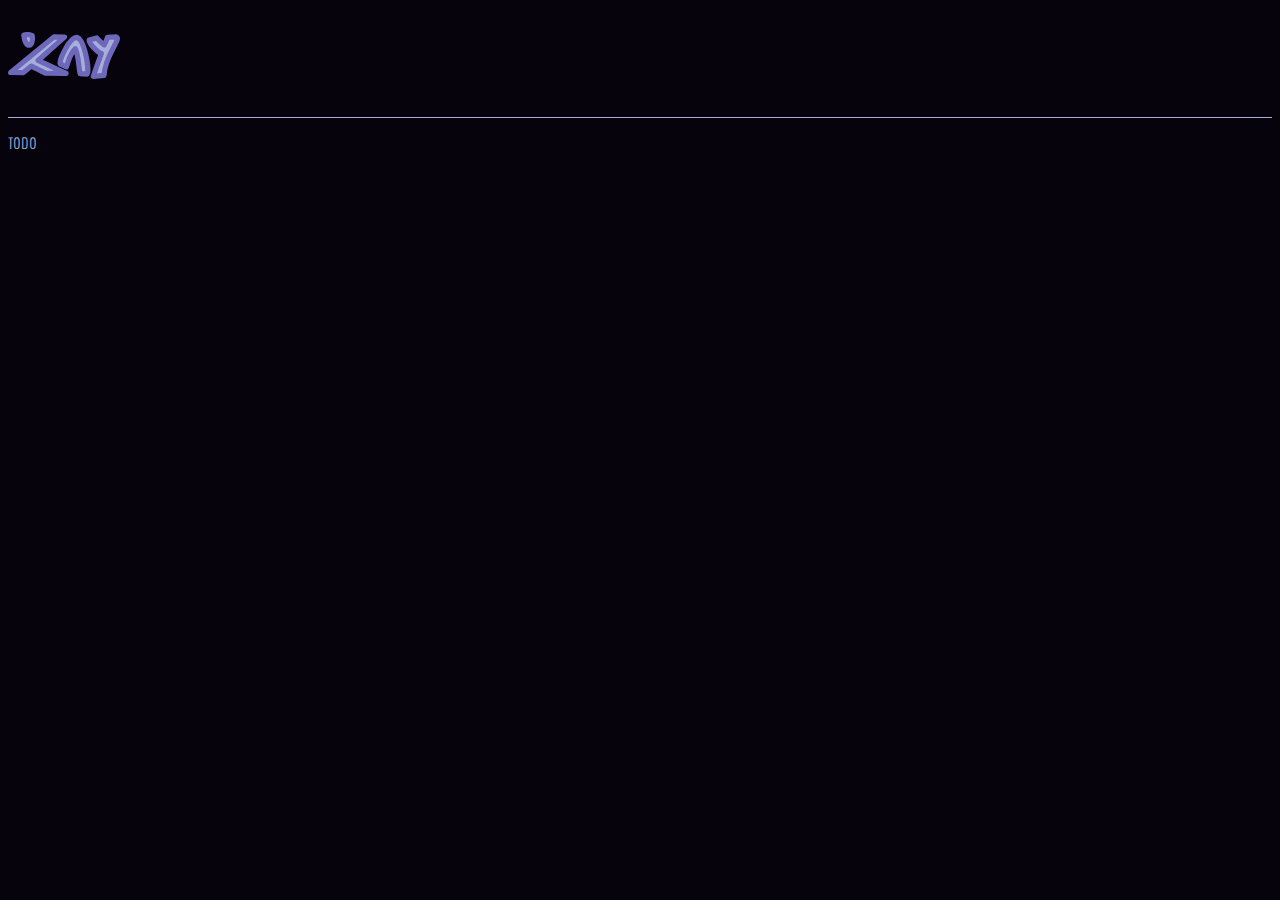
<file: Ask485.html>
<!DOCTYPE html>
<html lang="en">
<head>
  <meta charset="utf-8">
  <meta name="description" content="Kay Kosek, Co-creator of a Search Engine.">
  <meta name="author" content="Kay Kosek">
  <title>Essentiallee Free</title>
  <meta name="viewport" content="width=device-width, initial-scale=1.0">
  <link rel="stylesheet" type="text/css" href="css/style.css">
  <link rel="preconnect" href="https://fonts.googleapis.com">
<link rel="preconnect" href="https://fonts.gstatic.com" crossorigin>
<link href="https://fonts.googleapis.com/css2?family=Economica:ital,wght@0,400;0,700;1,400;1,700&family=Geostar+Fill&display=swap" rel="stylesheet">
</head>
<body>
  <!--Header Section-->
  <header id="header">
    <div class="title-logo">
        <a href="home.html"><img src="assets/kay-alt.svg" alt="KAY"></a>
    </div>
  </header>
  TODO
</body>
</html>
</file>
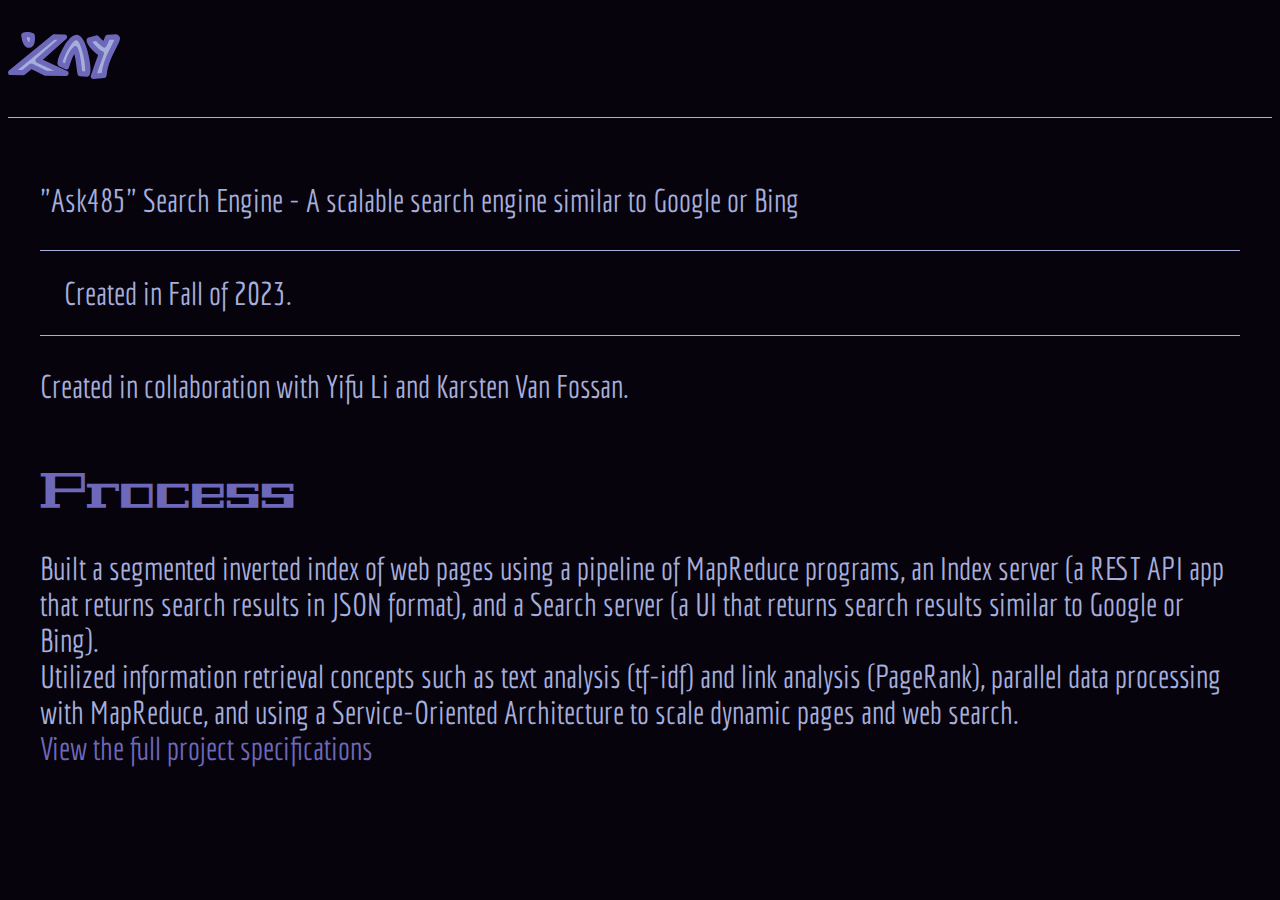
<file: ask485.html>
<!DOCTYPE html>
<html lang="en">
<head>
  <meta charset="utf-8">
  <meta name="description" content="Kay Kosek, Co-creator of a Search Engine.">
  <meta name="author" content="Kay Kosek">
  <title>Search Engine</title>
  <meta name="viewport" content="width=device-width, initial-scale=1.0">
  <link rel="stylesheet" type="text/css" href="css/style.css">
  <link rel="stylesheet" type="text/css" href="css/projects.css">
  <link rel="stylesheet" type="text/css" href="css/ask485.css">
  <link rel="preconnect" href="https://fonts.googleapis.com">
  <link rel="preconnect" href="https://fonts.gstatic.com" crossorigin>
<link rel="apple-touch-icon" sizes="180x180" href="assets/apple-touch-icon.png">
<link rel="icon" type="image/png" sizes="32x32" href="assets/favicon-32x32.png">
<link rel="icon" type="image/png" sizes="16x16" href="assets/favicon-16x16.png">
<link rel="manifest" href="/site.webmanifest">
<link rel="preconnect" href="https://fonts.gstatic.com" crossorigin>
<link href="https://fonts.googleapis.com/css2?family=Economica:ital,wght@0,400;0,700;1,400;1,700&family=Geostar+Fill&display=swap" rel="stylesheet">
</head>
<body>
  <!--Header Section-->
  <header id="header">
    <div class="title-logo">
        <a href="index.html"><img src="assets/kay-alt.svg" alt="KAY"></a>
    </div>
  </header>
  <div class="container">
    <div class="summary">
      "Ask485" Search Engine - A scalable search engine similar to Google or Bing
    </div>
    <div class="project-date">
      Created in Fall of 2023.
    </div>
    <!--Description of Project-->
    <div class="description">
      <div class="team">
        Created in collaboration with Yifu Li and Karsten Van Fossan.
      </div>
      <h1>Process</h1>
      Built a segmented inverted index of web pages using a pipeline of MapReduce programs,
      an Index server (a REST API app that returns search results in JSON format), and a
      Search server (a UI that returns search results similar to Google or Bing). <br>
      Utilized information retrieval concepts such as text analysis (tf-idf) and link analysis
      (PageRank), parallel data processing with MapReduce, and using a Service-Oriented
      Architecture to scale dynamic pages and web search. <br>
      <a class="spec" href="https://eecs485staff.github.io/p5-search-engine/" target="_blank">
        View the full project specifications 
      </a> <br>
    </div>
  </div>
</body>
</html>
</file>
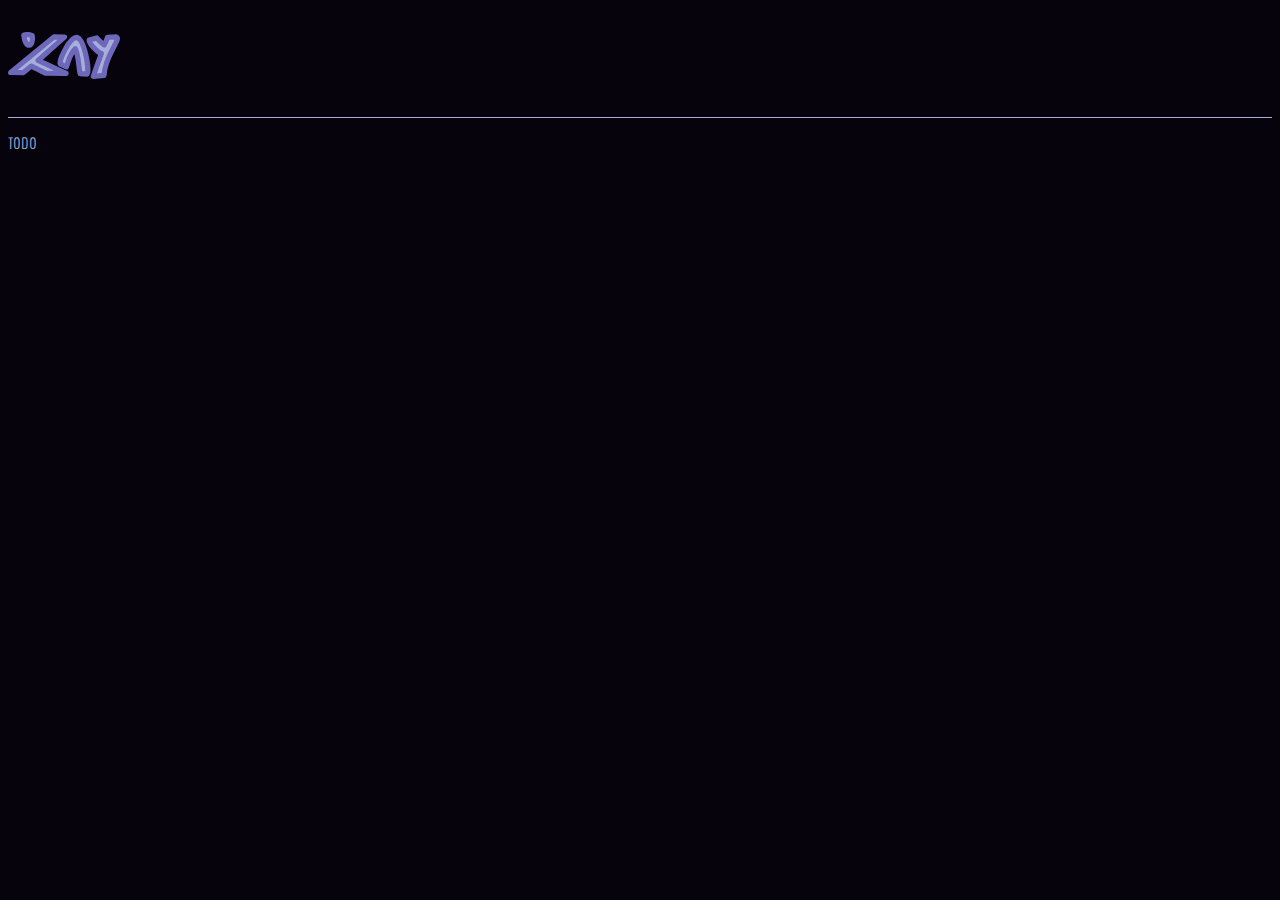
<file: EssentialleeFree.html>
<!DOCTYPE html>
<html lang="en">
<head>
  <meta charset="utf-8">
  <meta name="description" content="Kay Kosek, Co-creator of Essentiallee Free.">
  <meta name="author" content="Kay Kosek">
  <title>Essentiallee Free</title>
  <meta name="viewport" content="width=device-width, initial-scale=1.0">
  <link rel="stylesheet" type="text/css" href="css/style.css">
  <link rel="preconnect" href="https://fonts.googleapis.com">
<link rel="preconnect" href="https://fonts.gstatic.com" crossorigin>
<link href="https://fonts.googleapis.com/css2?family=Economica:ital,wght@0,400;0,700;1,400;1,700&family=Geostar+Fill&display=swap" rel="stylesheet">
</head>
<body>
  <!--Header Section-->
  <header id="header">
    <div class="title-logo">
        <a href="home.html"><img src="assets/kay-alt.svg" alt="KAY"></a>
    </div>
  </header>
  TODO
</body>
</html>
</file>
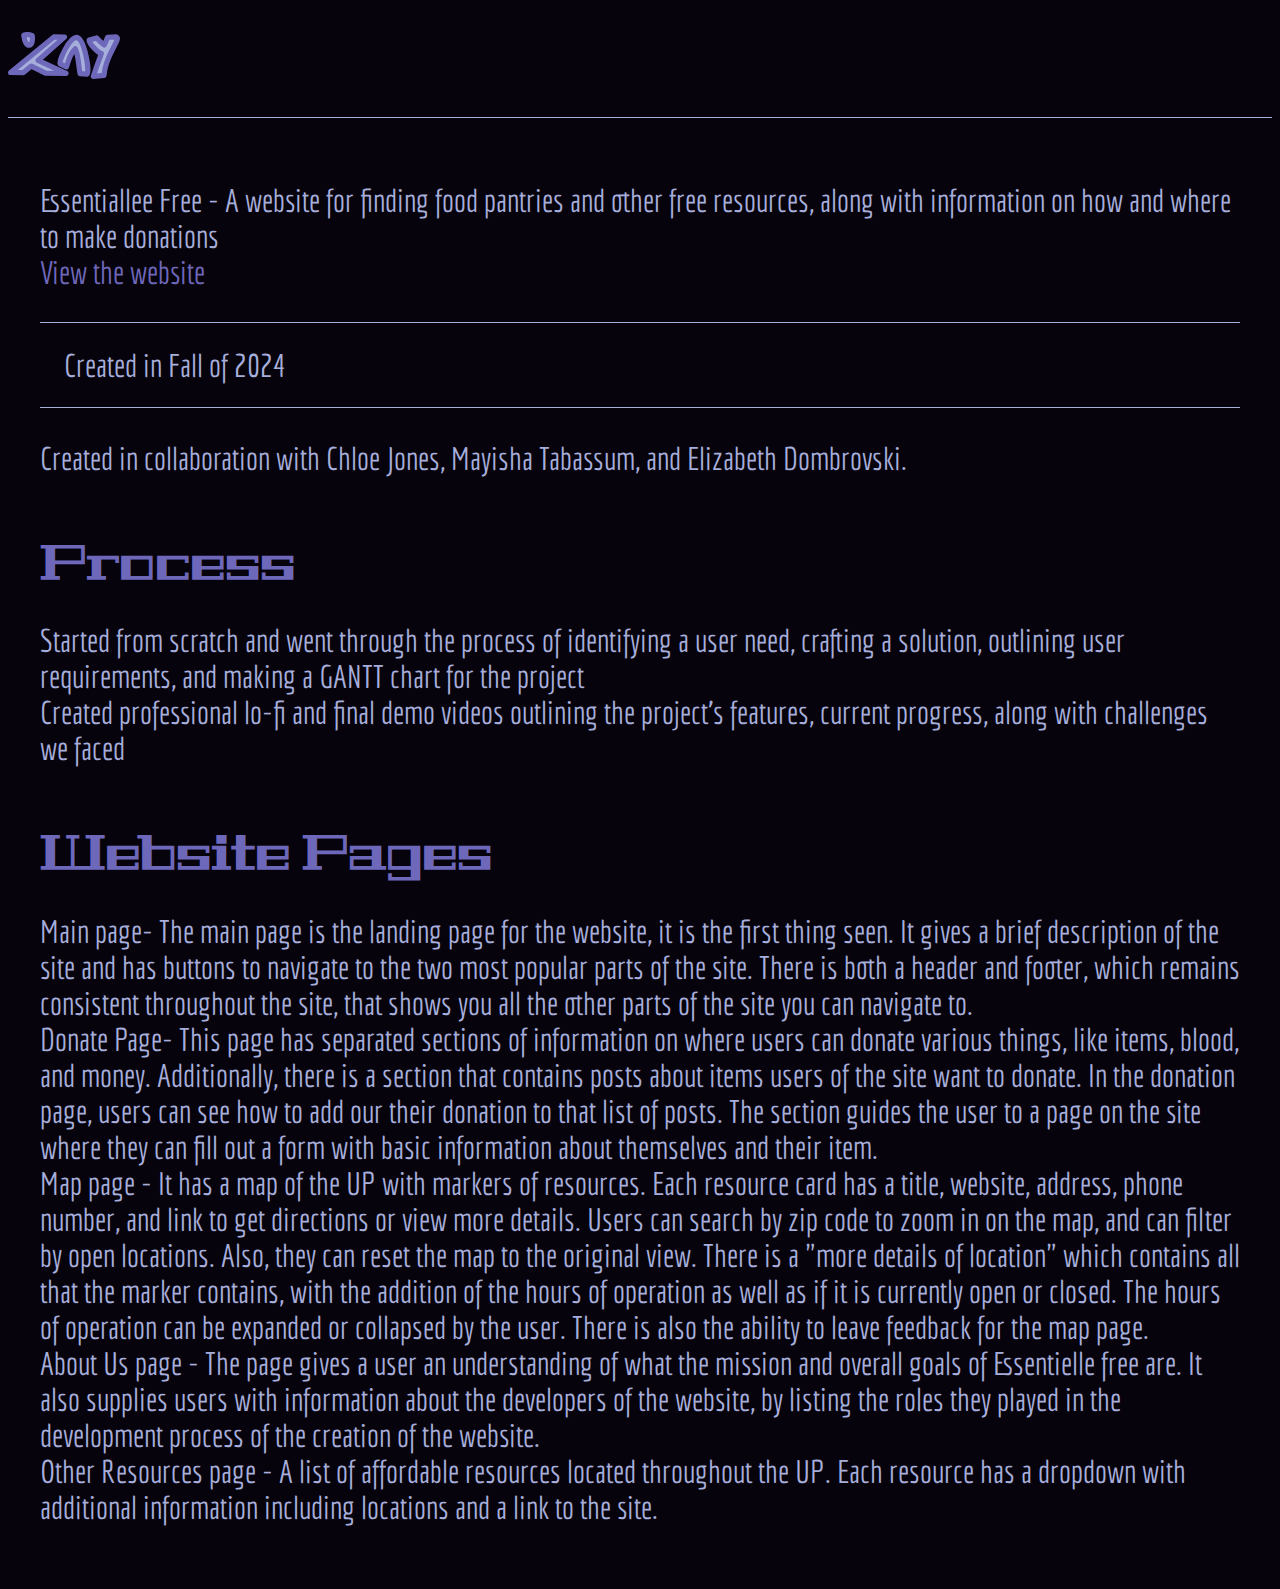
<file: essentialleefree.html>
<!DOCTYPE html>
<html lang="en">
<head>
  <meta charset="utf-8">
  <meta name="description" content="Kay Kosek, Co-creator of Essentiallee Free.">
  <meta name="author" content="Kay Kosek">
  <title>Essentiallee Free</title>
  <meta name="viewport" content="width=device-width, initial-scale=1.0">
  <link rel="stylesheet" type="text/css" href="css/style.css">
  <link rel="stylesheet" type="text/css" href="css/projects.css">
  <link rel="stylesheet" type="text/css" href="css/ef.css">
  <link rel="preconnect" href="https://fonts.googleapis.com">
  <link rel="preconnect" href="https://fonts.gstatic.com" crossorigin>
<link rel="apple-touch-icon" sizes="180x180" href="assets/apple-touch-icon.png">
<link rel="icon" type="image/png" sizes="32x32" href="assets/favicon-32x32.png">
<link rel="icon" type="image/png" sizes="16x16" href="assets/favicon-16x16.png">
<link rel="manifest" href="/site.webmanifest">
<link href="https://fonts.googleapis.com/css2?family=Economica:ital,wght@0,400;0,700;1,400;1,700&family=Geostar+Fill&display=swap" rel="stylesheet">
</head>
<body>
  <!--Header Section-->
  <header id="header">
    <div class="title-logo">
        <a href="index.html"><img src="assets/kay-alt.svg" alt="KAY"></a>
    </div>
  </header>
  <div class="container">
    <div class="summary">
      Essentiallee Free - A website for finding food pantries and other free resources, along with
      information on how and where to make donations <br>
      <a class="website-link" href="https://chlooeanne.github.io/essentiallee-free/main_page.html" target="_blank">View the website</a> 
    </div>
    <div class="project-date">
      Created in Fall of 2024
    </div>
    <div class="description">
      <!--Description of Project-->
    <div class="description">
      <div class="team">
        Created in collaboration with Chloe Jones, Mayisha Tabassum, and Elizabeth Dombrovski.
      </div>
      <h1>Process</h1>
      Started from scratch and went through the process of identifying a user need, crafting
      a solution, outlining user requirements, and making a GANTT chart for the project <br>
      Created professional lo-fi and final demo videos outlining the project’s features, current
      progress, along with challenges we faced
      <h1>Website Pages</h1>
      Main page-
      The main page is the landing page for the website, it is the first thing seen. It gives a 
      brief description of the site and has buttons to navigate to the two most popular parts of 
      the site. There is both a header and footer, which remains consistent throughout the site, 
      that shows you all the other parts of the site you can navigate to.
      <br>
      Donate Page-
      This page has separated sections of information on where users can donate various things, 
      like items, blood, and money. Additionally, there is a section that contains posts about 
      items users of the site want to donate. In the donation page, users can see how to add our 
      their donation to that list of posts. The section guides the user to a page on the site 
      where they can fill out a form with basic information about themselves and their item. 
      <br>
      Map page - 
      It has a map of the UP with markers of resources. Each resource card has a title, website, 
      address, phone number, and link to get directions or view more details. Users can search by 
      zip code to zoom in on the map, and can filter by open locations. Also, they can reset the 
      map to the original view. There is a "more details of location" which contains all that the 
      marker contains, with the addition of the hours of operation as well as if it is currently open 
      or closed. The hours of operation can be expanded or collapsed by the user. There is also the ability 
      to leave feedback for the map page.
      <br>
      About Us page -
      The page gives a user an understanding of what the mission and overall goals of Essentielle free are. 
      It also supplies users with information about the developers of the website, by listing the roles they 
      played in the development process of the creation of the website. 
      <br>
      Other Resources page -
      A list of affordable resources located throughout the UP. Each resource has a dropdown with additional 
      information including locations and a link to the site.
    </div>
  </div>
</body>
</html>
</file>
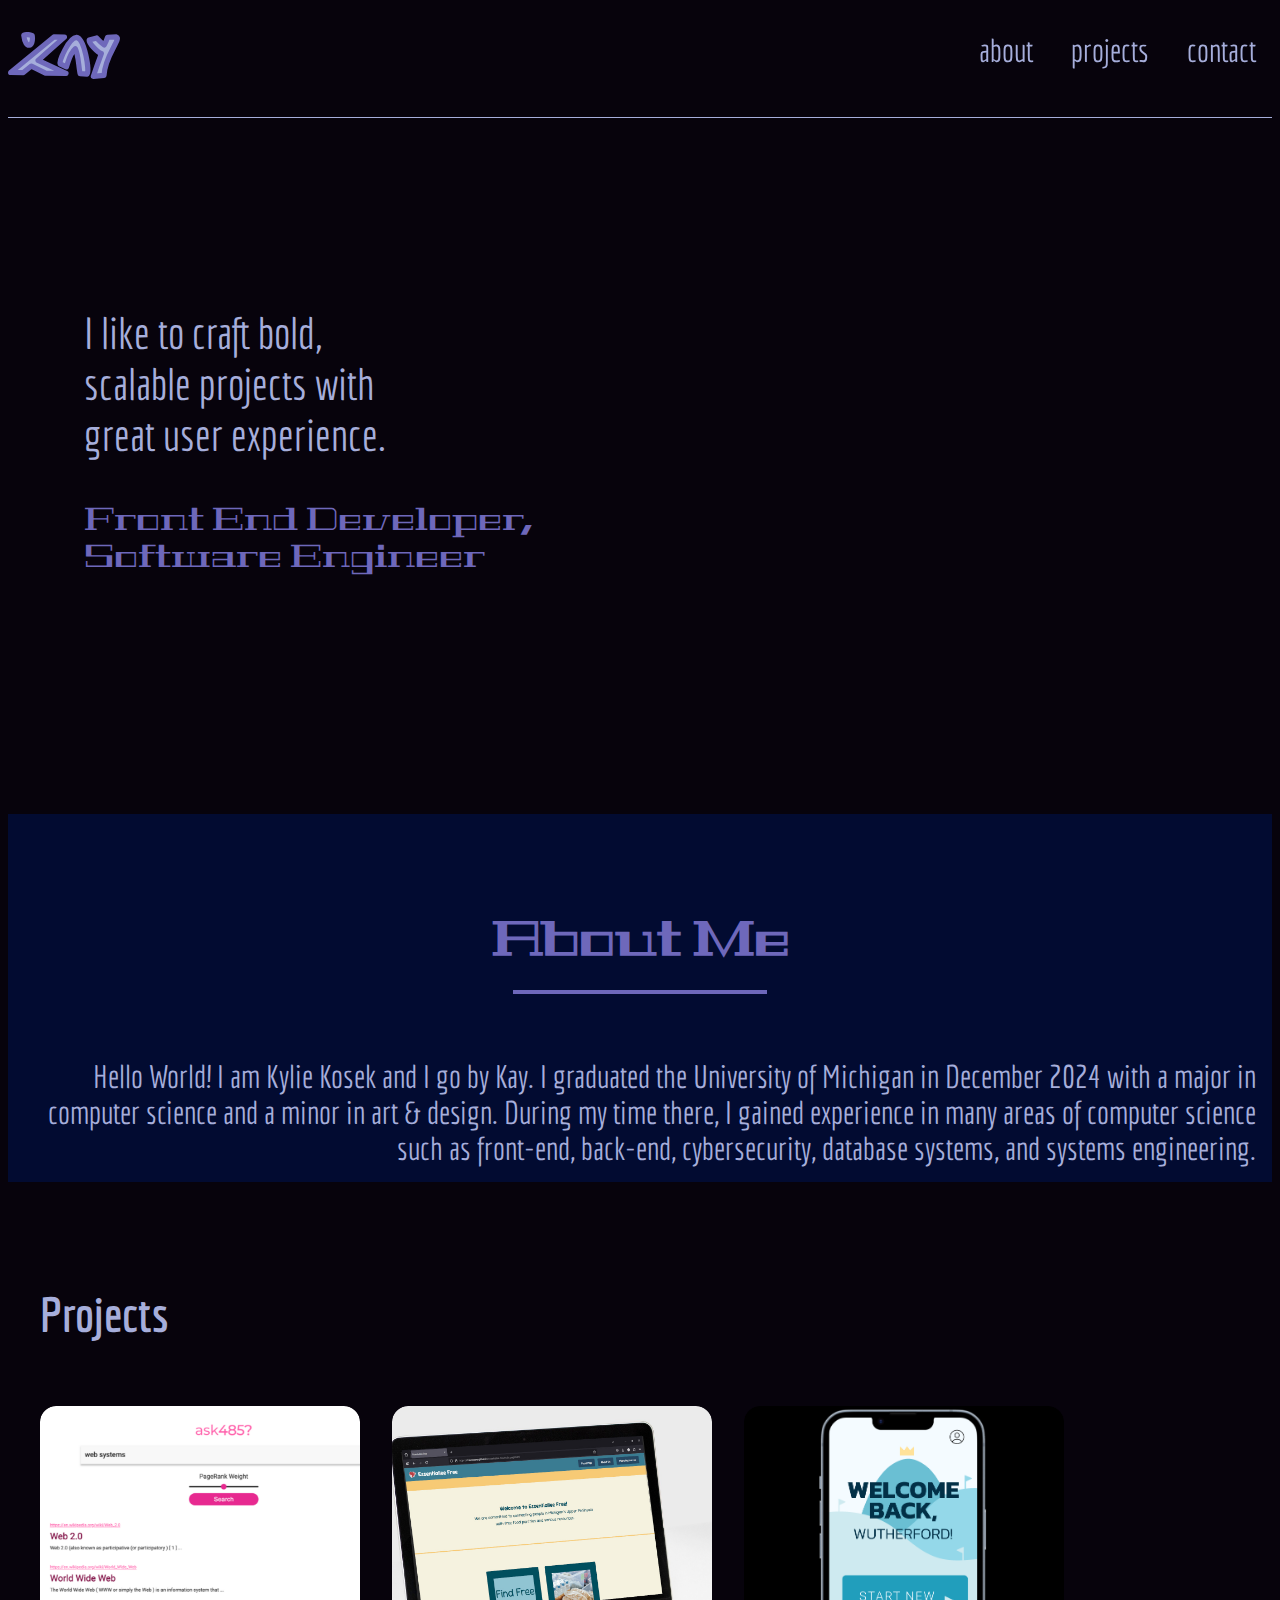
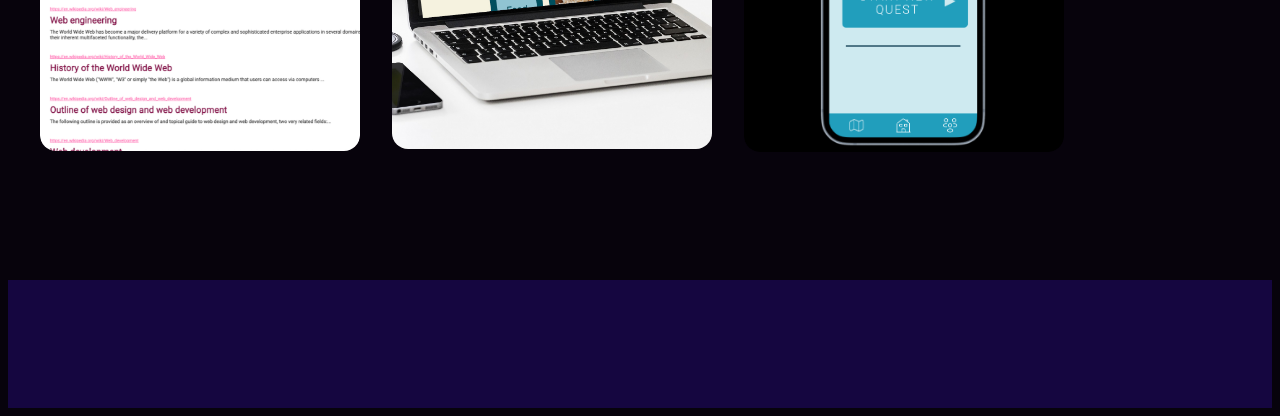
<file: home.html>
<!DOCTYPE html>
<html lang="en">
<head>
  <meta charset="utf-8">
  <meta name="description" content="Kay Kosek, Software developer, Web designer.">
  <meta name="author" content="Kay Kosek">
  <title>Kay Kosek</title>
  <meta name="viewport" content="width=device-width, initial-scale=1.0">
  <link rel="stylesheet" type="text/css" href="css/style.css">
  <link rel="stylesheet" type="text/css" href="css/home.css">
  <link rel="preconnect" href="https://fonts.googleapis.com">
<link rel="preconnect" href="https://fonts.gstatic.com" crossorigin>
<link href="https://fonts.googleapis.com/css2?family=Economica:ital,wght@0,400;0,700;1,400;1,700&family=Geostar+Fill&display=swap" rel="stylesheet">
</head>
<body>
  <!--Header Section-->
  <header id="header">
    <div class="title-logo">
        <a href=""><img src="assets/kay-alt.svg" alt="KAY"></a>
    </div>

    <div class = "section-navigation">
      <ul>
        <li><a href="#about">about</a></li>
        <li><a href="#projects">projects</a></li>
        <li><a href="#contact">contact</a></li>
      </ul>
    </div>
  </header>
  <!--Opening Blurb-->
  <div id="blurb">
      I like to craft bold, <br> scalable projects with
      <br> great user experience.
  </div>
  <div id="titles"> 
    Front End Developer,<br> 
    Software Engineer
  </div>
  <!--About Section-->
  <div id="about">
    <h1 class="about-head">About Me
      <hr width="20%;" color=#6E68BB size="4">
    </h1>
      <img id="coffee" src="assets/coffee.svg" alt="cup of coffee">
      <div class="description">Hello World! I am Kylie Kosek and I go by Kay. 
        I graduated the University of Michigan in December 2024 with a major in
        computer science and a minor in art & design. During my time there,
        I gained experience in many areas of computer science such as 
        front-end, back-end, cybersecurity, database systems, and systems 
        engineering. 
      </div>
      <img id="sticker" src="assets/sticker.svg" alt="University of Michigan EECS388 sticker">
      <img id="jack" src="assets/jack.svg" alt="Jack of all trades playing card">
  </div>
  <!---Portfolio Section-->
  <div id="projects">
    <h2 class="projects-head">Projects</h2>
    <div class="project-list">
      <div class="project">
        <img src="assets/ask485-crop.png" alt="Ask485: a search engine">
        <div class="layer">
          <h3>Search Engine</h3>
          <p>Scalable search engine similar to Google or Bing</p>
          <a href="Ask485.html">Read More</a>
          <div class="back-end-button">
            Back-End
          </div>
        </div>
      </div>
      <div class="project">
        <img src="assets/laptop-EF.jpg" alt="Essentiallee Free: free 
        locator for the Michigan UP">
        <div class="layer">
          <h3>Essentiallee Free</h3>
          <p>Website for finding free resources in Michigan's Upper Peninsula</p>
          <a href="EssentialleeFree.html">Read More</a>
          <div class="front-end-button">
            Front-End
          </div>
        </div>
      </div>
      <div class="project">
        <img src="assets/questro.png" alt="Questro: a fitness app">
        <div class="layer">
          <h3>Questro</h3>
          <p>A fitness app promoting fitness through engaging, social, game-like 
            experience.
          </p>
          <a href="Questro.html">Read More</a>
          <div class="UI-button">
            UI/UX
          </div>
        </div>
      </div>
    </div>
  </div>
  <!--Contact Me Section-->
  <div id="contact">

  </div>
</body>
</html>
</file>
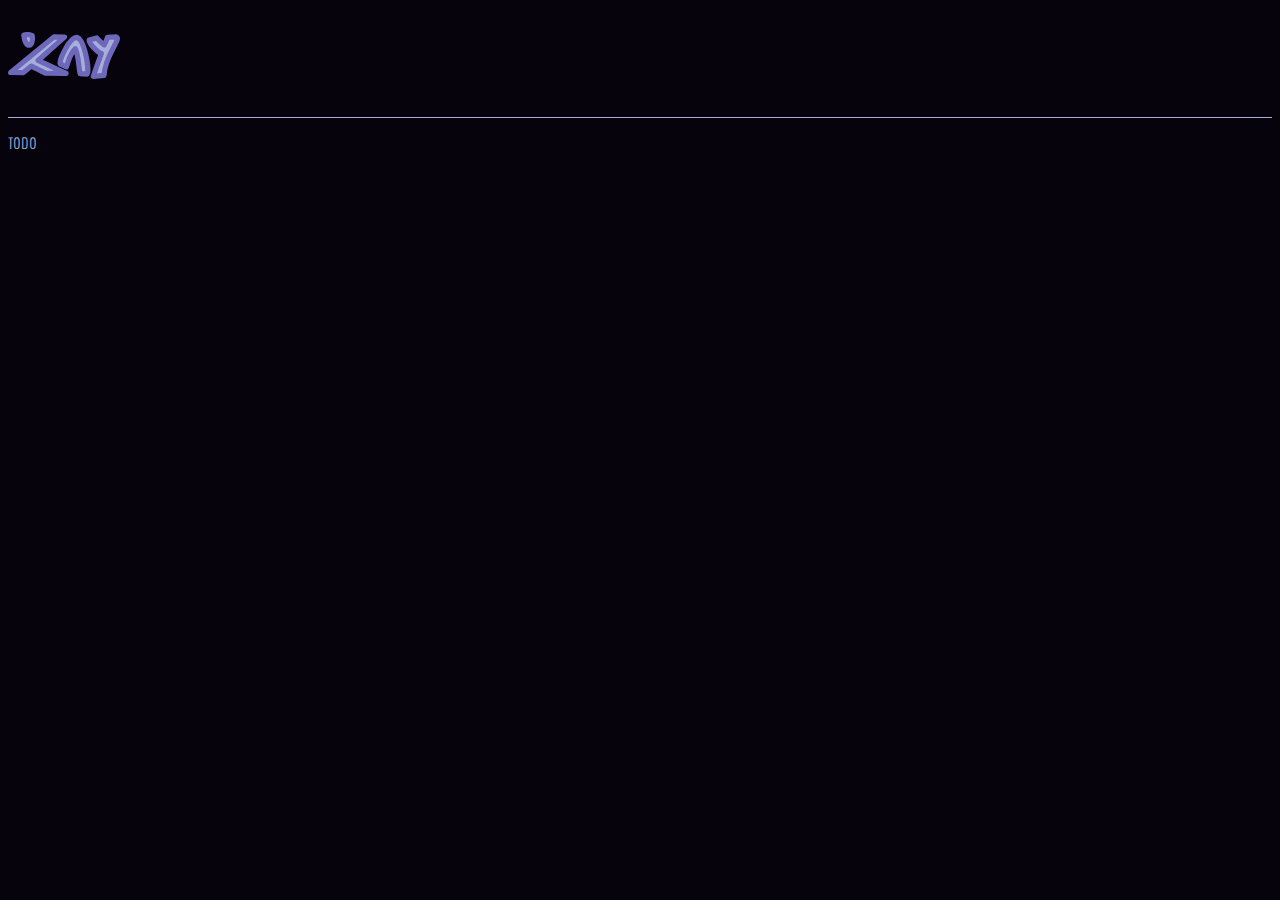
<file: Questro.html>
<!DOCTYPE html>
<html lang="en">
<head>
  <meta charset="utf-8">
  <meta name="description" content="Kay Kosek, Co-creator of Questro.">
  <meta name="author" content="Kay Kosek">
  <title>Questro</title>
  <meta name="viewport" content="width=device-width, initial-scale=1.0">
  <link rel="stylesheet" type="text/css" href="css/style.css">
  <link rel="preconnect" href="https://fonts.googleapis.com">
<link rel="preconnect" href="https://fonts.gstatic.com" crossorigin>
<link href="https://fonts.googleapis.com/css2?family=Economica:ital,wght@0,400;0,700;1,400;1,700&family=Geostar+Fill&display=swap" rel="stylesheet">
</head>
<body>
  <!--Header Section-->
  <header id="header">
    <div class="title-logo">
        <a href="home.html"><img src="assets/kay-alt.svg" alt="KAY"></a>
    </div>
  </header>
  TODO
</body>
</html>
</file>
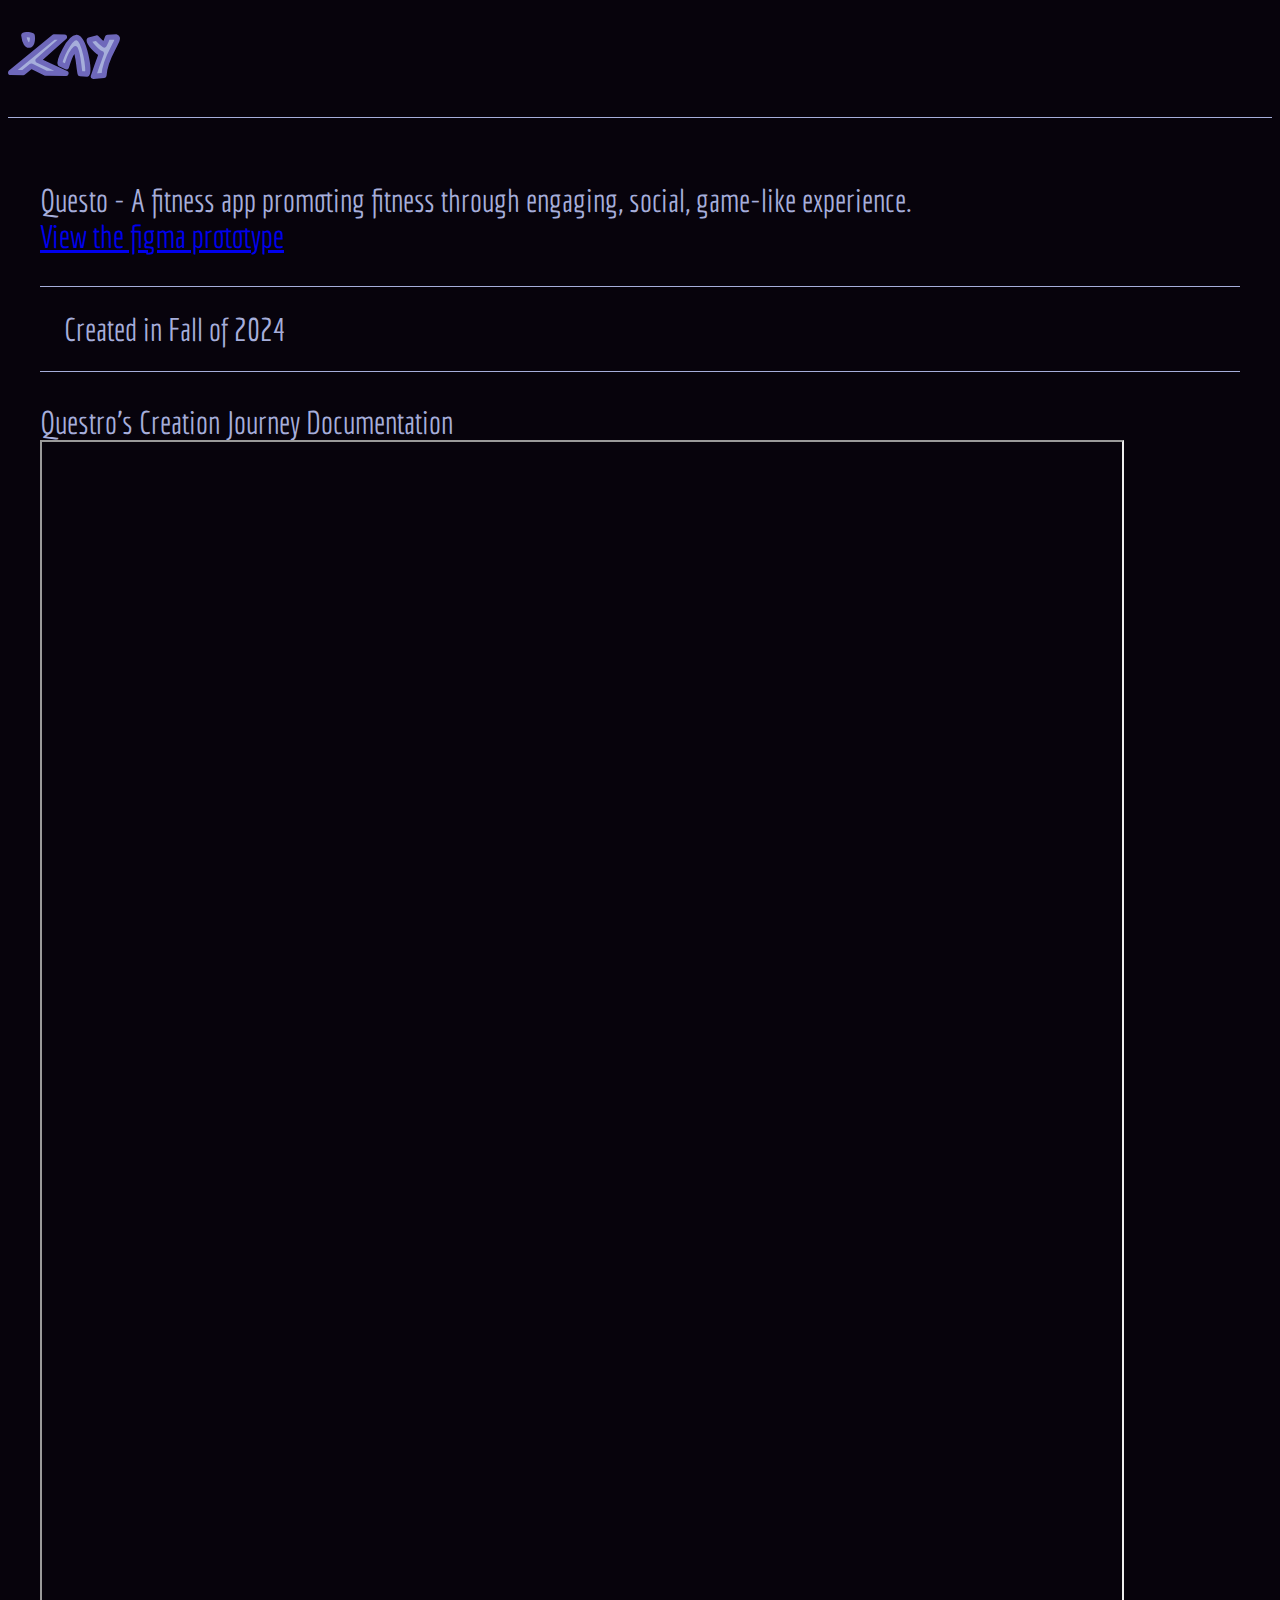
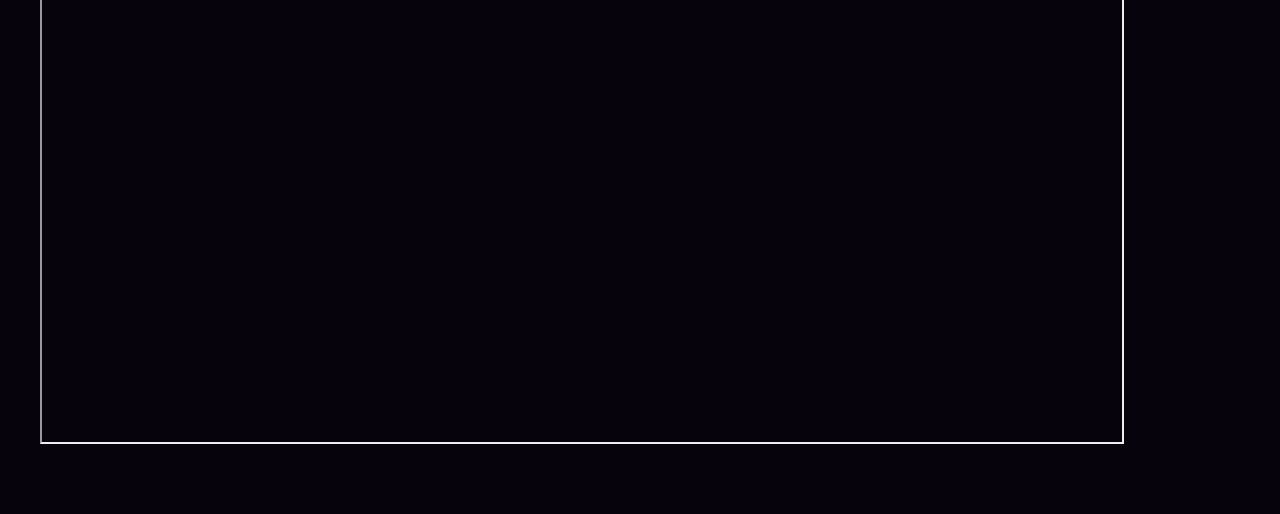
<file: questro.html>
<!DOCTYPE html>
<html lang="en">
<head>
  <meta charset="utf-8">
  <meta name="description" content="Kay Kosek, Co-creator of Questro.">
  <meta name="author" content="Kay Kosek">
  <title>Questro</title>
  <meta name="viewport" content="width=device-width, initial-scale=1.0">
  <link rel="stylesheet" type="text/css" href="css/style.css">
  <link rel="stylesheet" type="text/css" href="css/projects.css">
  <link rel="stylesheet" type="text/css" href="css/questo.css">
  <link rel="preconnect" href="https://fonts.googleapis.com">
  <link rel="preconnect" href="https://fonts.gstatic.com" crossorigin>
<link rel="apple-touch-icon" sizes="180x180" href="assets/apple-touch-icon.png">
<link rel="icon" type="image/png" sizes="32x32" href="assets/favicon-32x32.png">
<link rel="icon" type="image/png" sizes="16x16" href="assets/favicon-16x16.png">
<link rel="manifest" href="/site.webmanifest">
<link href="https://fonts.googleapis.com/css2?family=Economica:ital,wght@0,400;0,700;1,400;1,700&family=Geostar+Fill&display=swap" rel="stylesheet">
</head>
<body>
  <!--Header Section-->
  <header id="header">
    <div class="title-logo">
        <a href="index.html"><img src="assets/kay-alt.svg" alt="KAY"></a>
    </div>
  </header>
  <div class="container">
    <div class="summary">
      Questo - A fitness app promoting fitness through engaging, social, game-like 
      experience. <br>
      <a href="https://www.figma.com/proto/dtr5vh8pQUCmMVP1cLEbqP/project?node-id=0-1&t=9cZm4vOtRFATfYVO-1" target="_blank">View the figma prototype</a> 
    </div>
    <div class="project-date">
      Created in Fall of 2024
    </div>
    <div class="documentation">
      Questro's Creation Journey Documentation<br>
      <iframe src="https://docs.google.com/document/d/e/2PACX-1vSOs8uRGHQtT3kfwGdmkN9nSUmMZR2S9Wijf3AQdyF-Kr7d5X07BnMgNtEB_x6IlrnQ2XB0BGz6Z_bz/pub?embedded=true">
      </iframe>
    </div>
  </div>
</body>
</html>
</file>
<file: css/style.css>
/* general style */
body {
    font-family:"Economica", serif;
    color:#A6AEDB;
    background-color: #07030C;
}

/* header style */
#header {
    padding: 1.5rem 0 2rem 0;
    overflow: hidden;
    border-bottom-style: solid;
    border-bottom-width: .05rem;
    border-bottom-color: #A6AEDB;
    font-size: 2rem;
    margin-bottom: 1rem;
    backdrop-filter: blur(.7rem);
}

.title-logo {
    float:left;
}
 .title-logo a img {
    width: 7rem;
 }

.section-navigation {
    float:right;
}

.section-navigation ul {
    list-style-type: none;
    margin: 0;
}

.section-navigation ul li {
    display: inline;
    padding: 0 1rem;
}

.section-navigation ul li a{
    color: #A6AEDB;
    text-decoration: none;
    position: relative;
}

.section-navigation ul li a::after{
    content: '';
    width: 0;
    height: 0.1rem;
    background: #6E68BB;
    left: 0;
    bottom: -0.3rem;
    position: absolute;
    transition: 0.5s;
}

.section-navigation ul li a:hover::after{
    width:100%;
}

@media screen and (max-width: 500px) {
    .title-logo {
      float: none;
      display: block;
      text-align: left;
    }
    
    .section-navigation {
      float: none;
    }
  }
</file>
<file: css/projects.css>
/* standard layout rules for project pages */
.container{
    margin: 4rem 2rem;
    font-size: 2rem;
}

.project-date{
    margin: 2rem 0 2rem 0;
    padding: 1.5rem;
    border-top-style: solid;    
    border-top-width: .1rem;
    border-bottom-style: solid;
    border-bottom-width: .1rem;
    border-color: #A6AEDB;
}

h1{
    font-family: "Geostar Fill", serif;
    font-size: 3rem;
    color: #6E68BB;
    padding-top: 1.7rem;
}
</file>
<file: css/ask485.css>
/* Ask485 project page */
.spec{
    text-decoration: none;
    color: #6E68BB;
}
</file>
<file: css/ef.css>
/* Essentiallee Free project page */
.website-link{
    text-decoration: none;
    color: #6E68BB;
}
</file>
<file: css/home.css>
/*  Home Page  */
.opener{
background-image: linear-gradient(180deg, rgba(255,0,0,0) 80%, #020B31), url("../assets/work.png");
}

#blurb {
    font-size: 2.75rem;
    margin: 15% 2rem 2.5rem 6%;
}

#titles {
    font-family: "Geostar Fill", serif;
    font-size: 2rem;
    margin-left: 6%;
    color: #6E68BB;
    padding-bottom: 19%;
}
/*  About Section  */
#about{
    padding: 4rem 0 1rem 0;
    background-color: #020B31;
    font-size: 2rem;
}

#coffee{
    width:25rem;
    transform: rotate(20deg);
    position: absolute;
    top:57rem;
    transition: .3s;
}

#coffee:hover{ 
    transform: rotate(20deg) 
    translateX(.5rem) 
    translateY(-.5rem);
}

#coffeepopup{
    visibility: hidden;
    position: absolute;
    top:53rem;
    left:10rem;
    width:40%;
    background-color: #71592B;
    color:#07030C;
    padding:4rem;
    border-radius: 3rem;
    z-index: 2;
}

#coffee-close{
    position: relative;
    top:-1rem;
    left:-.5rem;
}

.about-head{
    font-family: "Geostar Fill", serif;
    font-size: 3rem;
    color: #6E68BB;
    text-align: center;
    position: relative;
    left: 10rem;
}

.description{
    width: 35%;
    text-align: right;
    position: relative;
    top: 1rem;
    left: 35rem;
    padding-bottom: 3rem;
}

#sticker{
    width:13rem;
    transform: rotate(-15deg);
    position: absolute;
    top:57rem;
    right:8rem;
    transition: .3s;
}

#sticker:hover{
    transform: rotate(-15deg)
    translateX(-.5rem) 
    translateY(-.5rem);
}

#stickerpopup{
    visibility: hidden;
    position: absolute;
    top:53rem;
    right:15rem;
    width:30%;
    background-color: #0B280A;
    color:#A6AEDB;
    padding:4rem;
    border-radius: 3rem;
    z-index: 2;
}

#sticker-close{
    position: relative;
    top:-1rem;
    left:-.5rem;
}

#jack {
    width: 10rem;
    transform: rotate(10deg);
    position: absolute;
    top:80rem;
    right: 5rem;
    transition: .3s;
}

#jack:hover{
    transform: rotate(10deg)
    translateX(-.5rem) 
    translateY(-.5rem);
}

#jackpopup{
    visibility: hidden;
    position: absolute;
    top:62rem;
    right:10rem;
    width:45%;
    background-color: #2A042F;
    color:#A6AEDB;
    padding:4rem;
    border-radius: 3rem;
    z-index: 2;
}

#jack-close{
    position: relative;
    top:-1rem;
    left:-.5rem;
}

.note{
    text-align: left;
    position: relative;
    right: 30rem;
    margin-top: 4rem;
}

@media screen and (max-width: 1300px) {
    .about-head{
        left:auto;
    }
    #coffee{
        visibility: hidden;
    }
    .description {
        left:auto;
        width:auto;
        padding: 1rem;
      }
    #sticker{
        visibility: hidden;
    }
    #jack{
        visibility: hidden;
    }
    .note{
        visibility: hidden;
    }
  }

/* Projects Section */
#projects{
    padding: 4rem 2rem 8rem 2rem;
    background-color: #07030C;
    font-size: 2rem;
}

.head{
    font-family: "Geostar Fill", serif;
    font-size: 3rem;
    color: #6E68BB;
}

.project-list{
    display:grid;
    grid-template-columns: repeat(auto-fit, minmax(20rem, 20rem));
    grid-gap: 2rem;
    margin-top: 4rem;
}

.project{
    border-radius: 1rem;
    position: relative;
    overflow: hidden;
}

.project img{
    width:20rem;
    border-radius: 1rem;
    display: block;
    transition: .3s;
}

.layer {
    width: 100%;
    height: 0;
    background: linear-gradient(rgba(0,0,0,0.6),#71592B);
    border-radius: 1rem;
    position:absolute;
    left: 0;
    bottom: 0;
    overflow: hidden;
    display: flex;
    align-items: center;
    justify-content: center;
    flex-direction: column;
    transition: height .5s;
}

.layer h3{
    margin: .1rem;
}

.layer p{
    font-size: 1.3rem;
    text-align: center;
    margin: .5rem 1rem 2rem 1rem;
}

.layer a{
    font-family: "Geostar Fill", serif;
    font-size: 1.3rem;
    text-decoration:none;
    color: #A6AEDB;
}

.layer a i{
    margin-left: .2rem;
}

.tag{
    background-color:#320808;
    text-align: center;
    font-size: 1rem;
    border-radius: .25rem;
    margin: .6rem;
    padding:.4rem;
}

.back-end{
    background-color:#320808;
}

.front-end{
    background-color:#2A042F;
}

.UI{
    background-color:#0B280A;
}

.project:hover img{
    transform: scale(1.1);
}

.project:hover .layer{
    height: 100%;
}

/* Contact Section */
#contact{
    background-color: #150640;
    padding: 4rem;
}
</file>
<file: css/questo.css>
/* Questo project page */
.documentation iframe{
    width: 90%;
    height:100rem;
}
</file>
